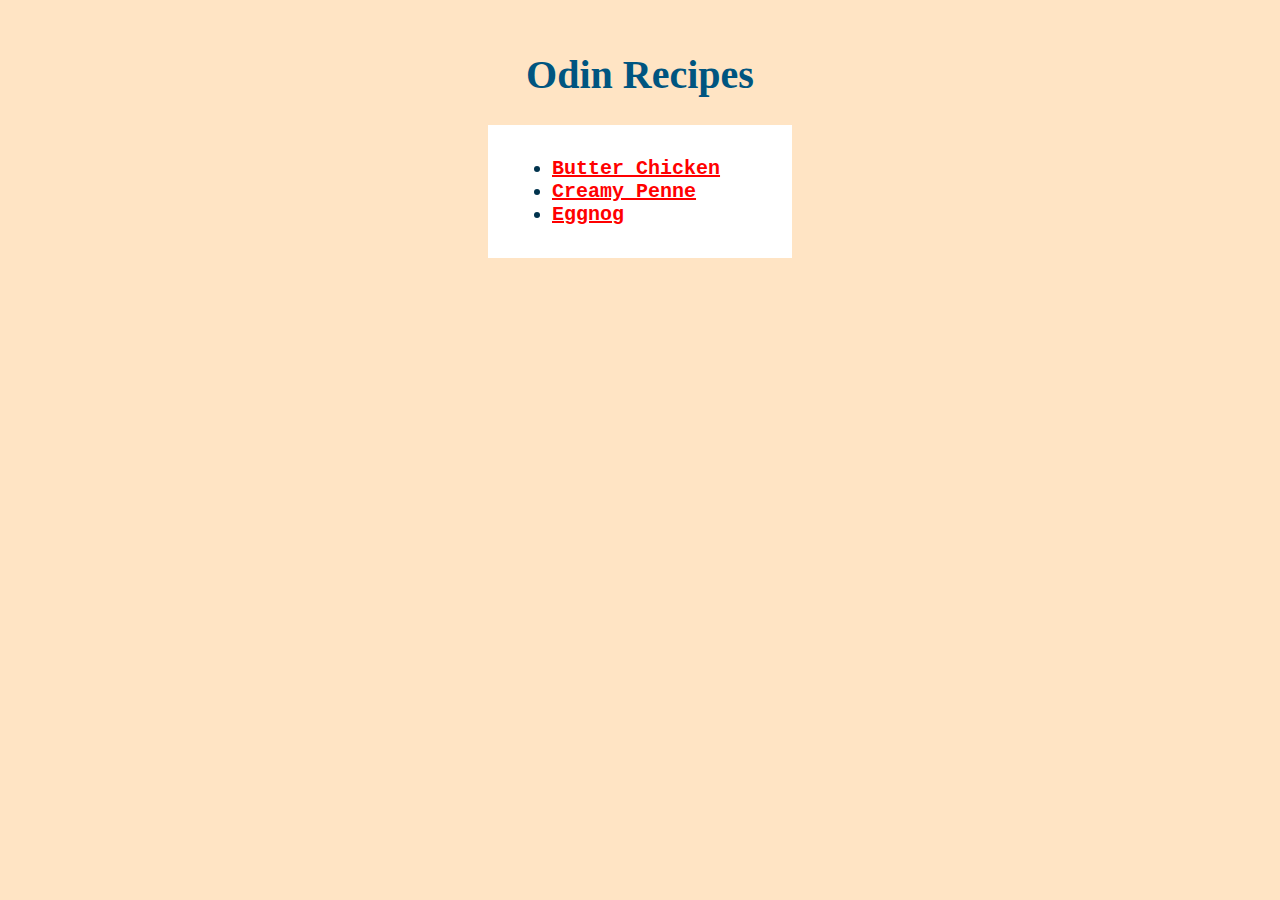
<file: index.html>
<!DOCTYPE html>
<html lang="en">
<head>
  <meta charset="UTF-8">
  <meta name="viewport" content="width=device-width, initial-scale=1.0">
  <title>Odin Recipes</title>
  <link rel="stylesheet" href="./css/style.css">
</head>

<body>
  <h1>Odin Recipes</h1>
  <ul>
    <li><a href="./recipes/butter-chicken.html">Butter Chicken</a></li>
    <li><a href="./recipes/creamy-penne.html">Creamy Penne</a></li>
    <li><a href="./recipes/eggnog.html">Eggnog</a></li>
  </ul>
</body>
</html>
</file>
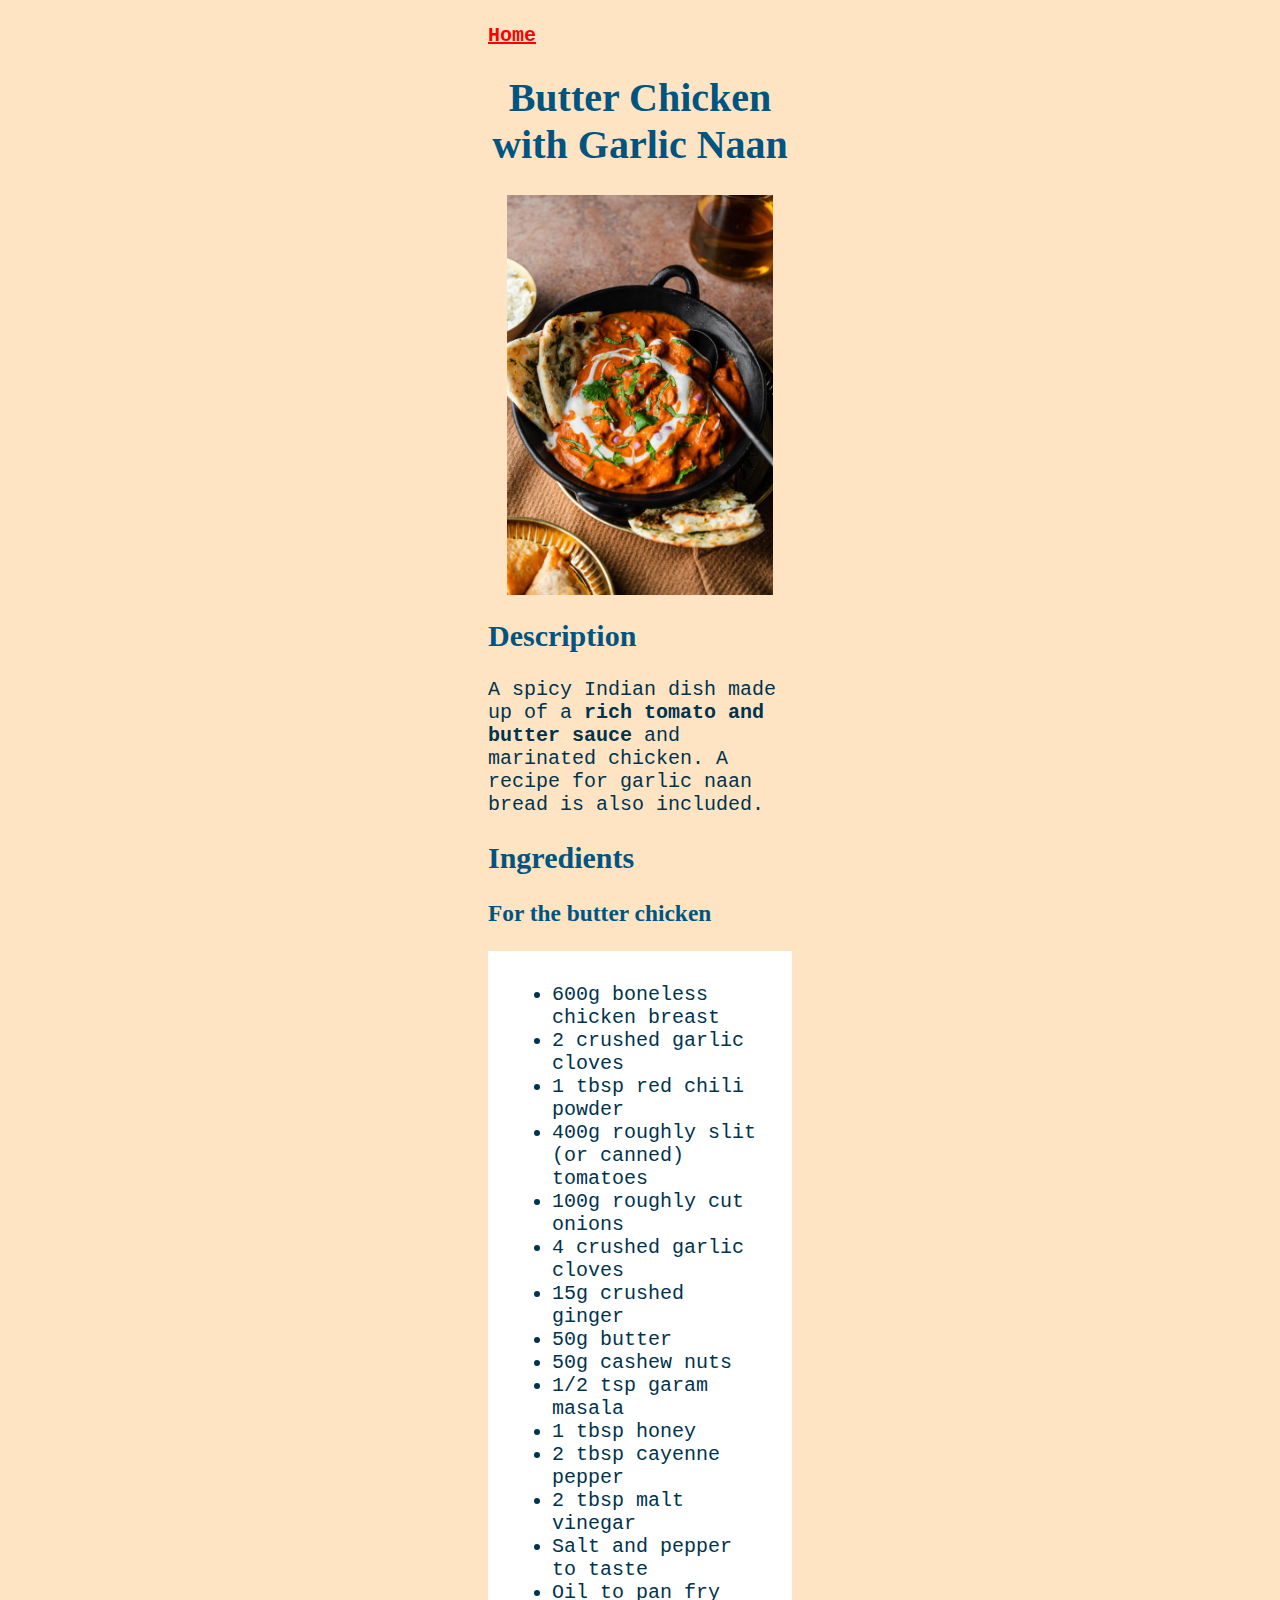
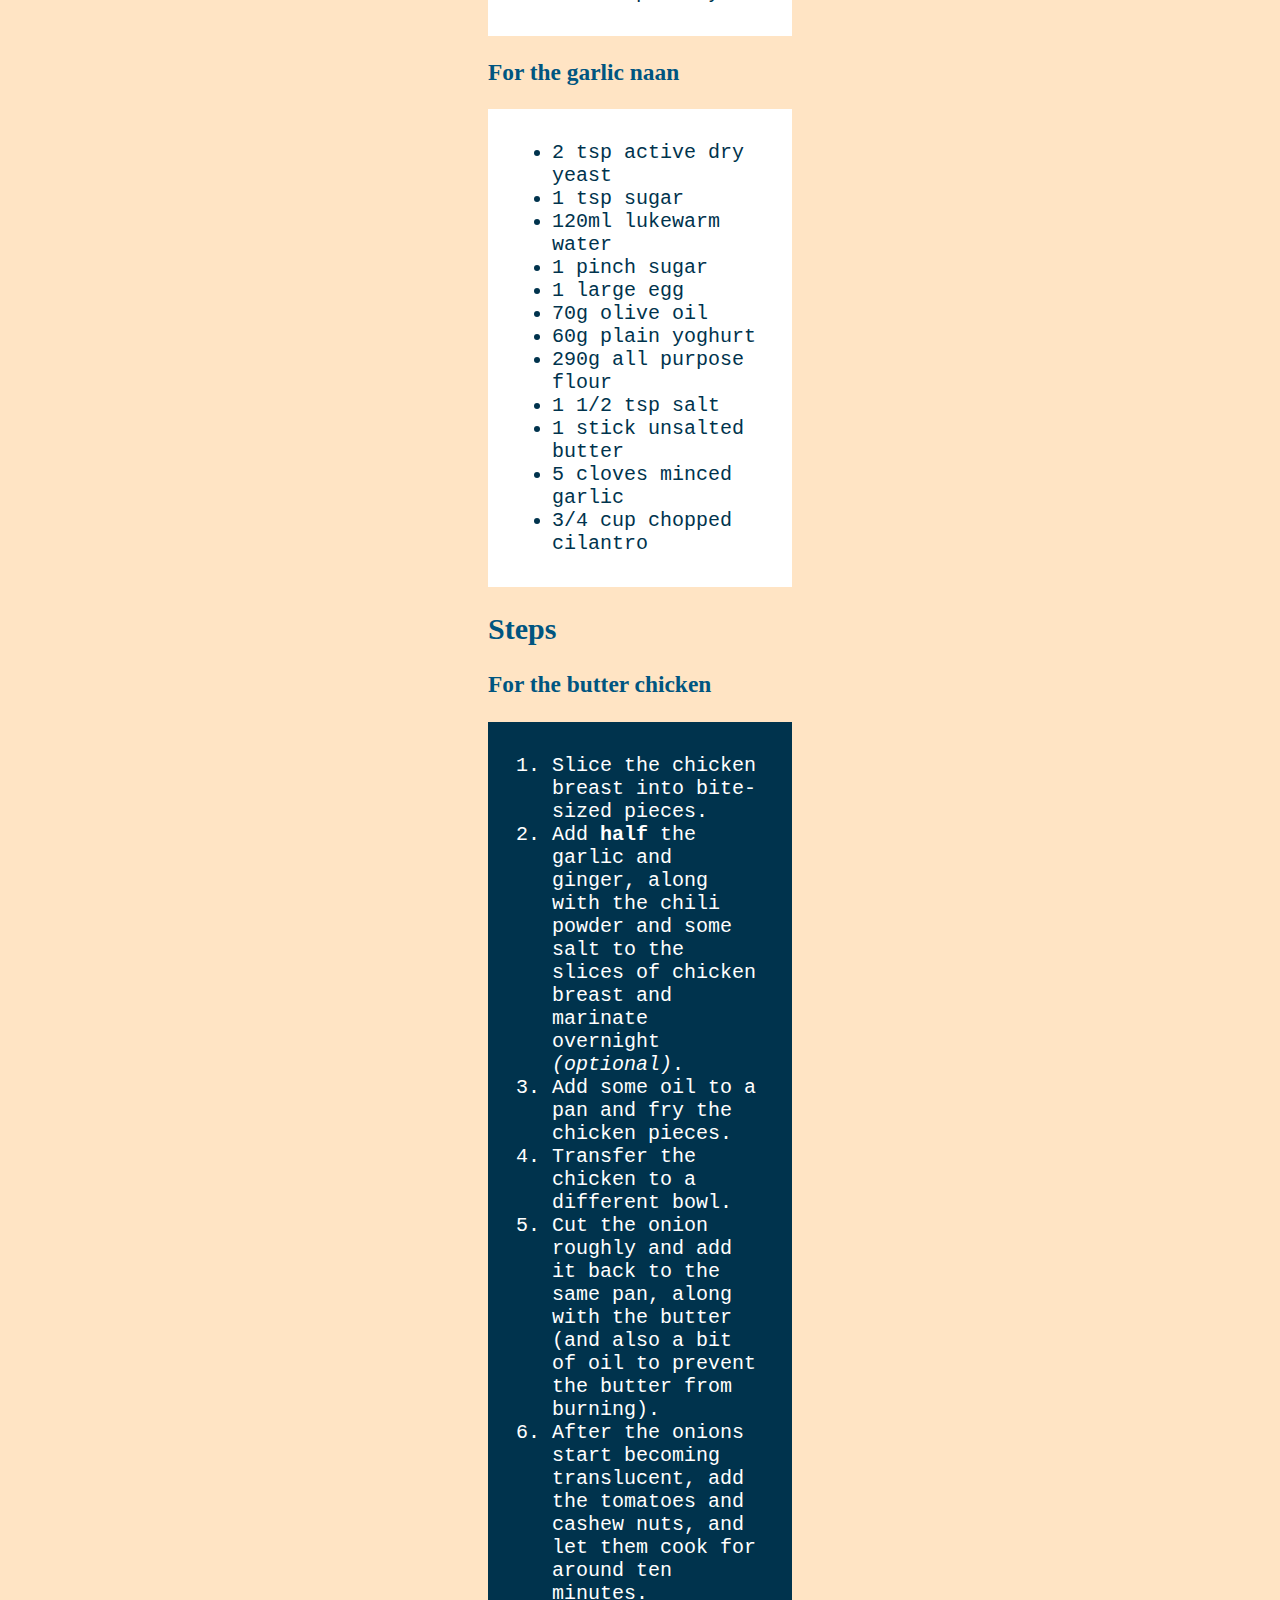
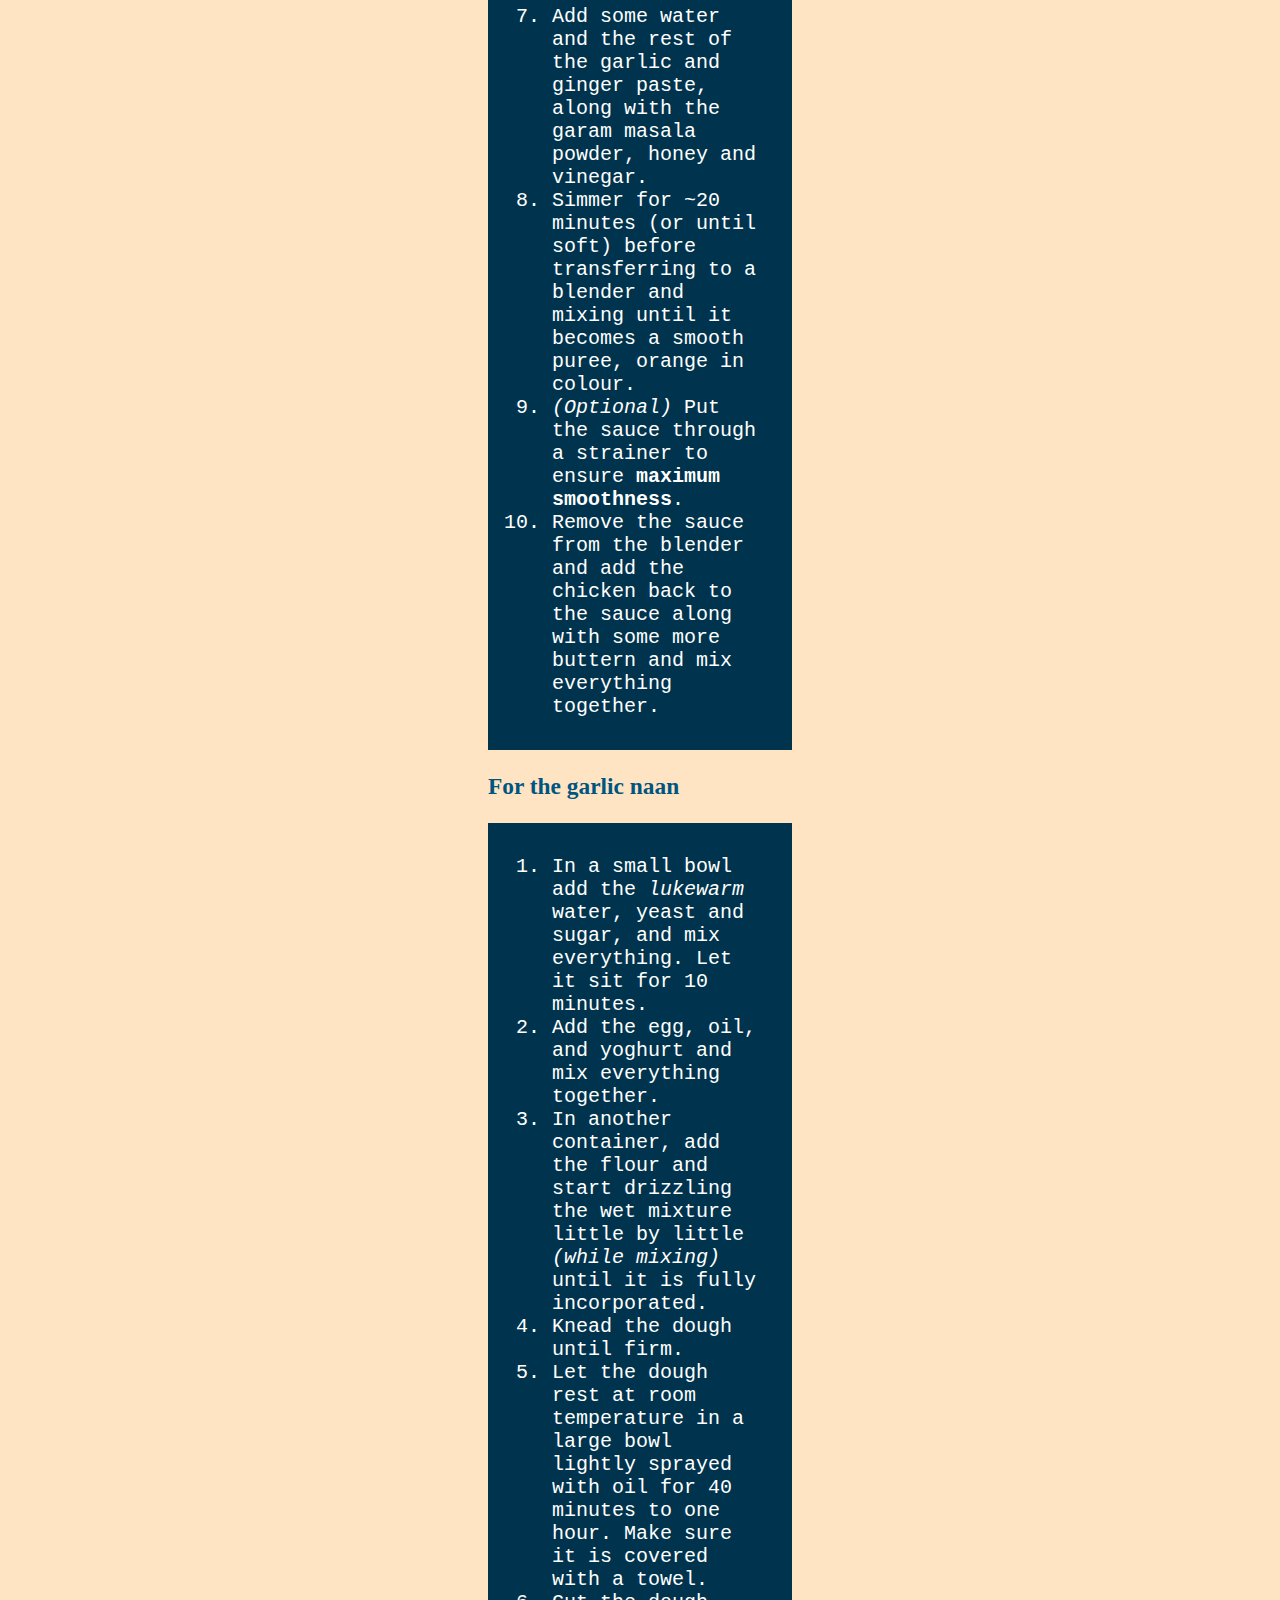
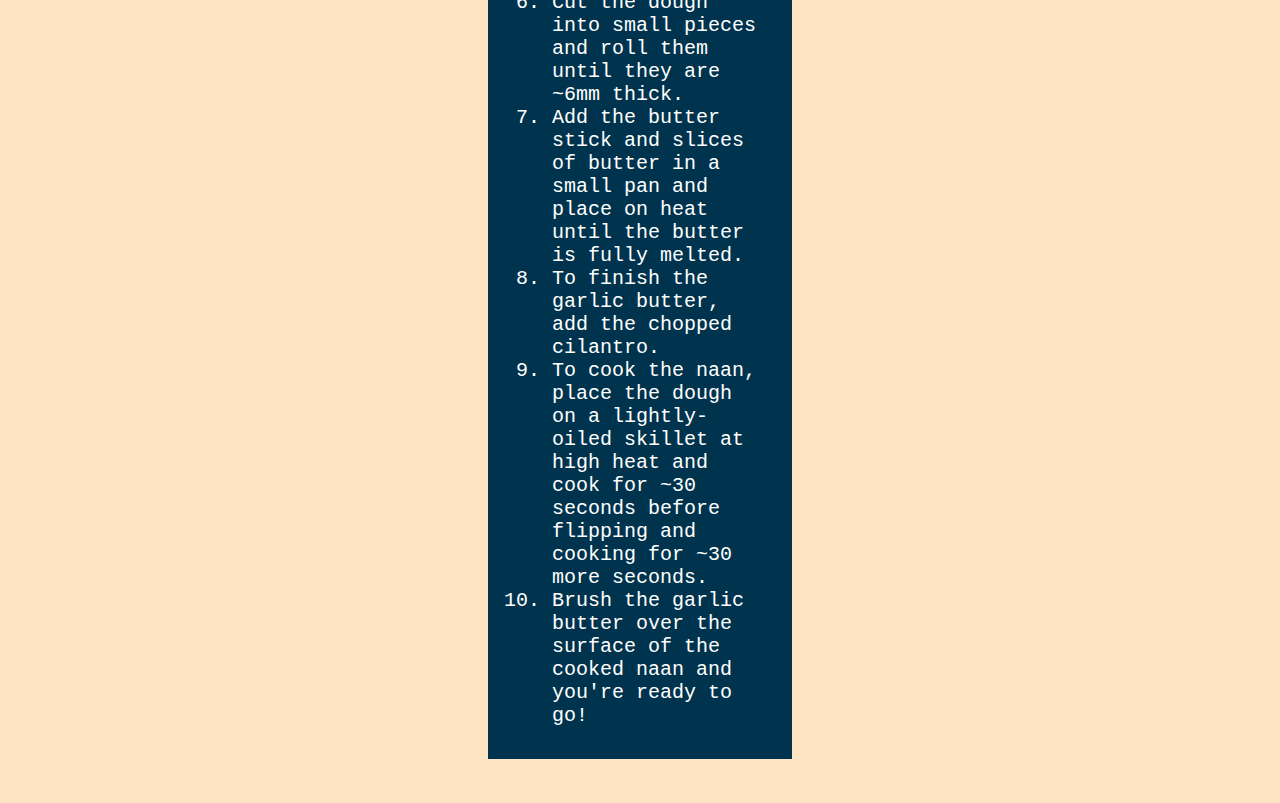
<file: recipes/butter-chicken.html>
<!DOCTYPE html>
<html lang="en">
<head>
  <meta charset="UTF-8">
  <meta name="viewport" content="width=device-width, initial-scale=1.0">
  <title>Butter Chicken</title>
  <link rel="stylesheet" href="../css/style.css">
</head>

<body>
  <a href="../index.html">Home</a>
  <h1>Butter Chicken with Garlic Naan</h1>
  <img src="../images/butter-chicken.jpg" alt="A cast iron pan full of butter chicken and slices of garlic naan bread" height="450" width="300">
  <h2>Description</h2>
  <p>A spicy Indian dish made up of a <strong>rich tomato and butter sauce</strong> and marinated chicken. A recipe for garlic naan bread is also included.</p>
  <h2>Ingredients</h2>
  <h3>For the butter chicken</h3>
  <ul>
    <li>600g boneless chicken breast</li>
    <li>2 crushed garlic cloves</li>
    <li>1 tbsp red chili powder</li>
    <li>400g roughly slit (or canned) tomatoes</li>
    <li>100g roughly cut onions</li>
    <li>4 crushed garlic cloves</li>
    <li>15g crushed ginger</li>
    <li>50g butter</li>
    <li>50g cashew nuts</li>
    <li>1/2 tsp garam masala</li>
    <li>1 tbsp honey</li>
    <li>2 tbsp cayenne pepper</li>
    <li>2 tbsp malt vinegar</li>
    <li>Salt and pepper to taste</li>
    <li>Oil to pan fry</li>
  </ul>
  <h3>For the garlic naan</h3>
  <ul>
    <li>2 tsp active dry yeast</li>
    <li>1 tsp sugar</li>
    <li>120ml lukewarm water</li>
    <li>1 pinch sugar</li>
    <li>1 large egg</li>
    <li>70g olive oil</li>
    <li>60g plain yoghurt</li>
    <li>290g all purpose flour</li>
    <li>1 1/2 tsp salt</li>
    <li>1 stick unsalted butter</li>
    <li>5 cloves minced garlic</li>
    <li>3/4 cup chopped cilantro</li>
  </ul>
  <h2>Steps</h2>
  <h3>For the butter chicken</h3>
  <ol>
    <li>Slice the chicken breast into bite-sized pieces.</li>
    <li>Add <strong>half</strong> the garlic and ginger, along with the chili powder and some salt to the slices of chicken breast and marinate overnight <em>(optional)</em>.</li>
    <li>Add some oil to a pan and fry the chicken pieces.</li>
    <li>Transfer the chicken to a different bowl.</li>
    <li>Cut the onion roughly and add it back to the same pan, along with the butter (and also a bit of oil to prevent the butter from burning).</li>
    <li>After the onions start becoming translucent, add the tomatoes and cashew nuts, and let them cook for around ten minutes.</li>
    <li>Add some water and the rest of the garlic and ginger paste, along with the garam masala powder, honey and vinegar.</li>
    <li>Simmer for ~20 minutes (or until soft) before transferring to a blender and mixing until it becomes a smooth puree, orange in colour.</li>
    <li><em>(Optional)</em> Put the sauce through a strainer to ensure <strong>maximum smoothness</strong>.</li>
    <li>Remove the sauce from the blender and add the chicken back to the sauce along with some more buttern and mix everything together.</li>
  </ol>
  <h3>For the garlic naan</h3>
  <ol>
    <li>In a small bowl add the <em>lukewarm</em> water, yeast and sugar, and mix everything. Let it sit for 10 minutes.</li>
    <li>Add the egg, oil, and yoghurt and mix everything together.</li>
    <li>In another container, add the flour and start drizzling the wet mixture little by little <em>(while mixing)</em> until it is fully incorporated.</li>
    <li>Knead the dough until firm.</li>
    <li>Let the dough rest at room temperature in a large bowl lightly sprayed with oil for 40 minutes to one hour. Make sure it is covered with a towel.</li>
    <li>Cut the dough into small pieces and roll them until they are ~6mm thick.</li>
    <li>Add the butter stick and slices of butter in a small pan and place on heat until the butter is fully melted.</li>
    <li>To finish the garlic butter, add the chopped cilantro.</li>
    <li>To cook the naan, place the dough on a lightly-oiled skillet at high heat and cook for ~30 seconds before flipping and cooking for ~30 more seconds.</li>
    <li>Brush the garlic butter over the surface of the cooked naan and you're ready to go!</li>
  </ol>
</body>
</html>
</file>
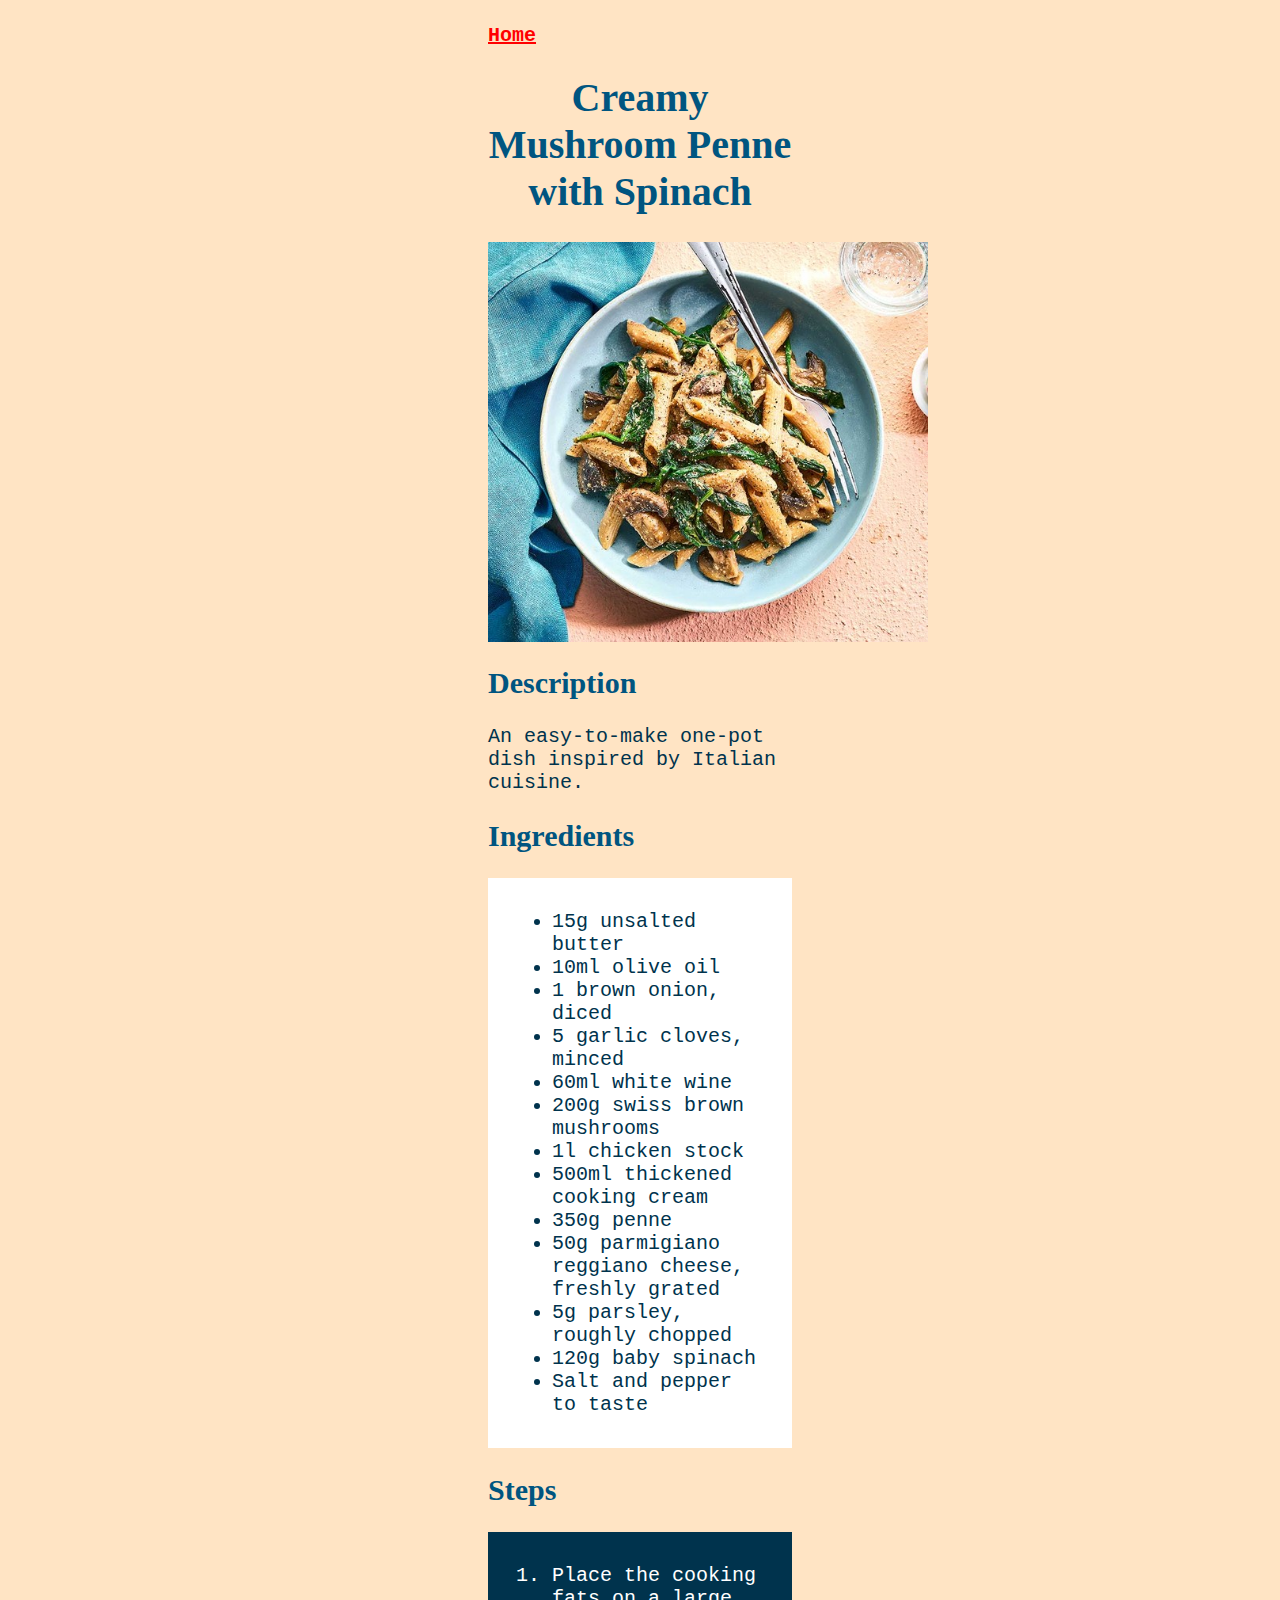
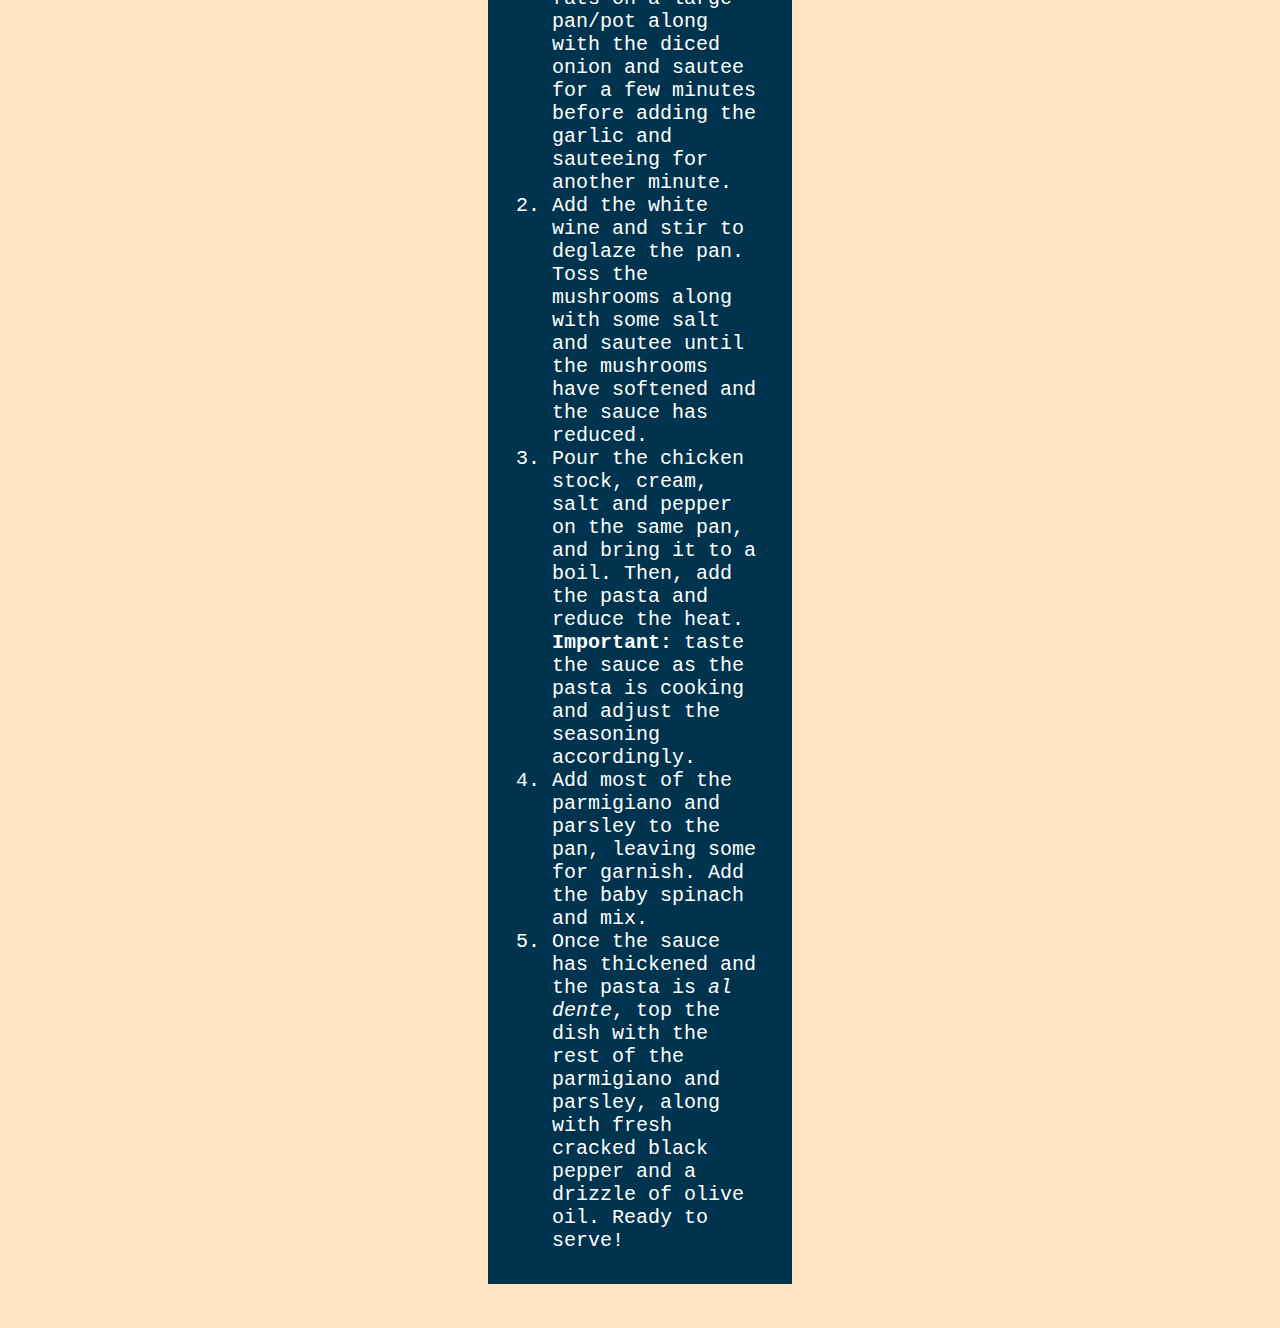
<file: recipes/creamy-penne.html>
<!DOCTYPE html>
<html lang="en">
<head>
  <meta charset="UTF-8">
  <meta name="viewport" content="width=device-width, initial-scale=1.0">
  <title>Creamy Penne</title>
  <link rel="stylesheet" href="../css/style.css">
</head>

<body>
  <a href="../index.html">Home</a>
  <h1>Creamy Mushroom Penne with Spinach</h1>
  <img src="../images/creamy-penne.jpg" alt="A plate of delicious penne with mushrooms and spinach, topped with fresh black pepper and parmesan cheese" width="300" height="260">
  <h2>Description</h2>
  <p>An easy-to-make one-pot dish inspired by Italian cuisine.</p>
  <h2>Ingredients</h2>
  <ul>
    <li>15g unsalted butter</li>
    <li>10ml olive oil</li>
    <li>1 brown onion, diced</li>
    <li>5 garlic cloves, minced</li>
    <li>60ml white wine</li>
    <li>200g swiss brown mushrooms</li>
    <li>1l chicken stock</li>
    <li>500ml thickened cooking cream</li>
    <li>350g penne</li>
    <li>50g parmigiano reggiano cheese, freshly grated</li>
    <li>5g parsley, roughly chopped</li>
    <li>120g baby spinach</li>
    <li>Salt and pepper to taste</li>
  </ul>
  <h2>Steps</h2>
  <ol>
    <li>Place the cooking fats on a large pan/pot along with the diced onion and sautee for a few minutes before adding the garlic and sauteeing for another minute.</li>
    <li>Add the white wine and stir to deglaze the pan. Toss the mushrooms along with some salt and sautee until the mushrooms have softened and the sauce has reduced.</li>
    <li>Pour the chicken stock, cream, salt and pepper on the same pan, and bring it to a boil. Then, add the pasta and reduce the heat. <strong>Important:</strong> taste the sauce as the pasta is cooking and adjust the seasoning accordingly.</li>
    <li>Add most of the parmigiano and parsley to the pan, leaving some for garnish. Add the baby spinach and mix.</li>
    <li>Once the sauce has thickened and the pasta is <em>al dente</em>, top the dish with the rest of the parmigiano and parsley, along with fresh cracked black pepper and a drizzle of olive oil. Ready to serve!</li>
  </ol>
</body>
</html>
</file>
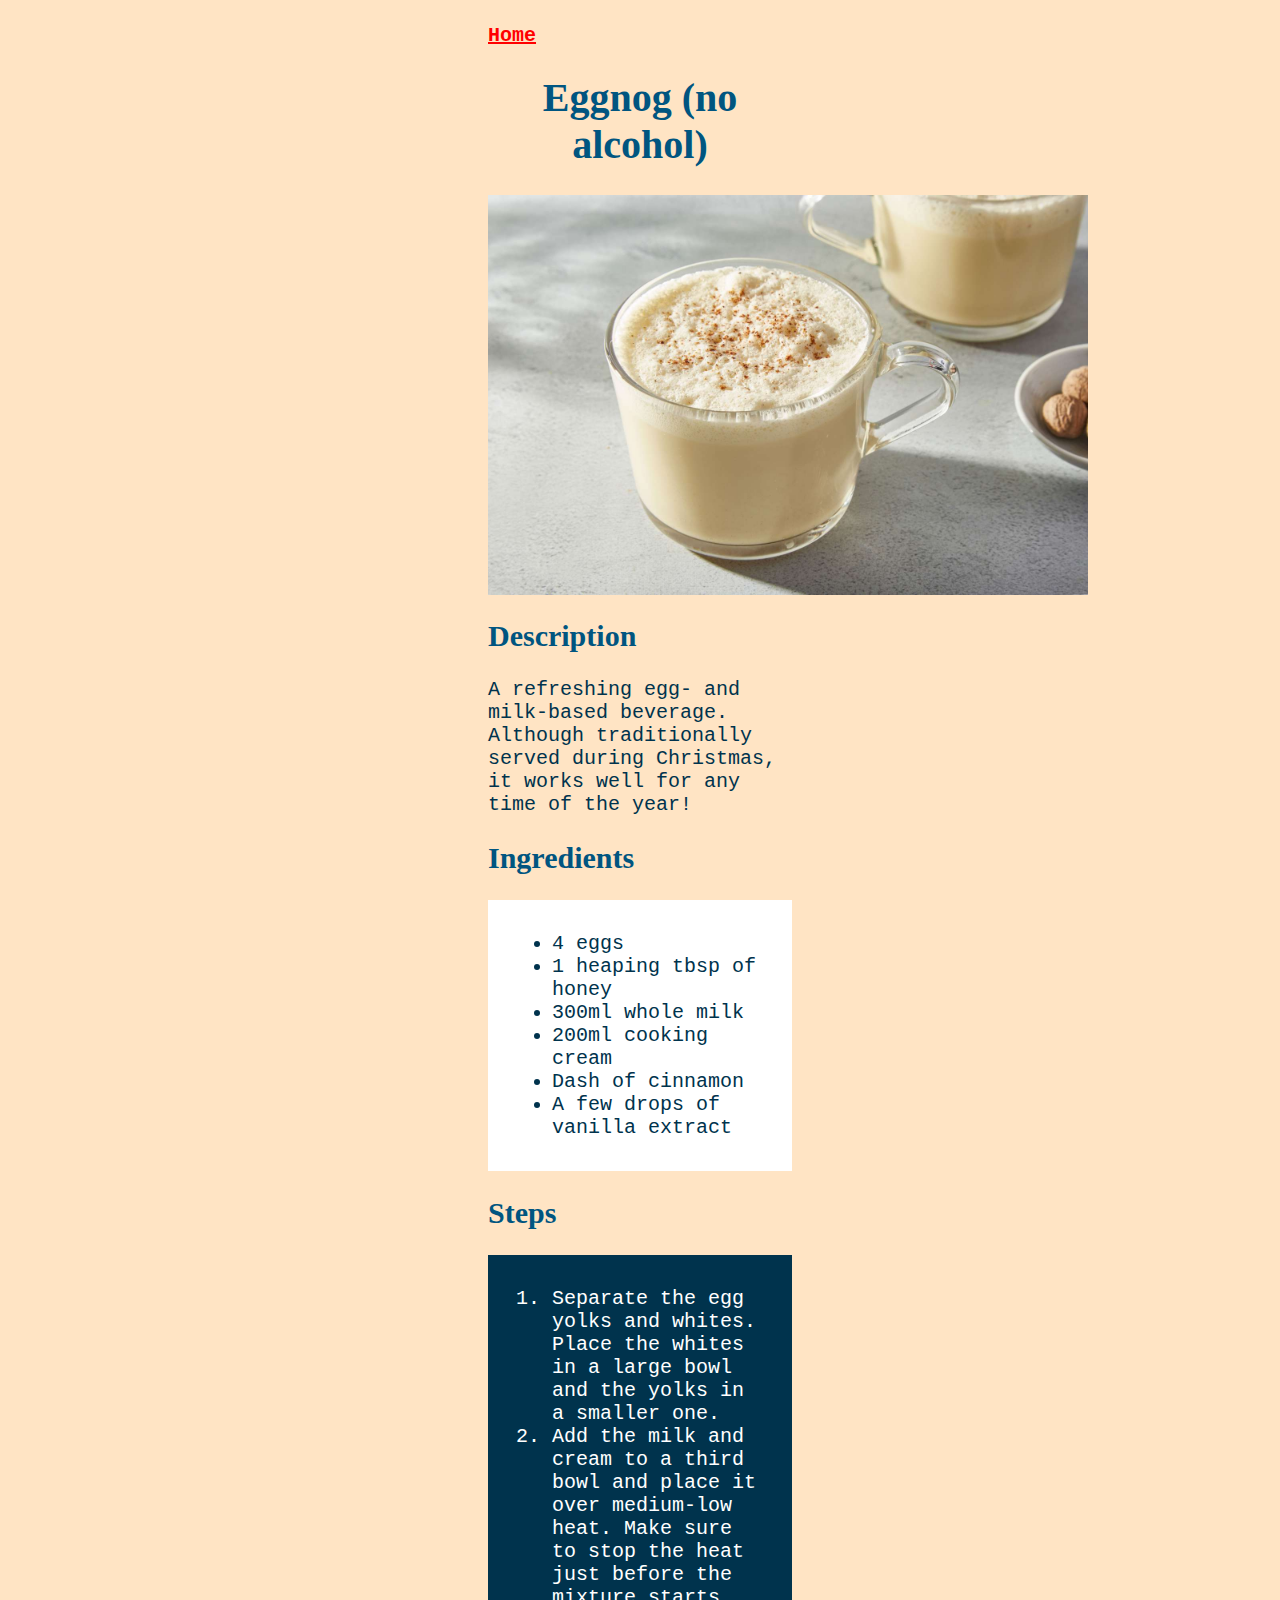
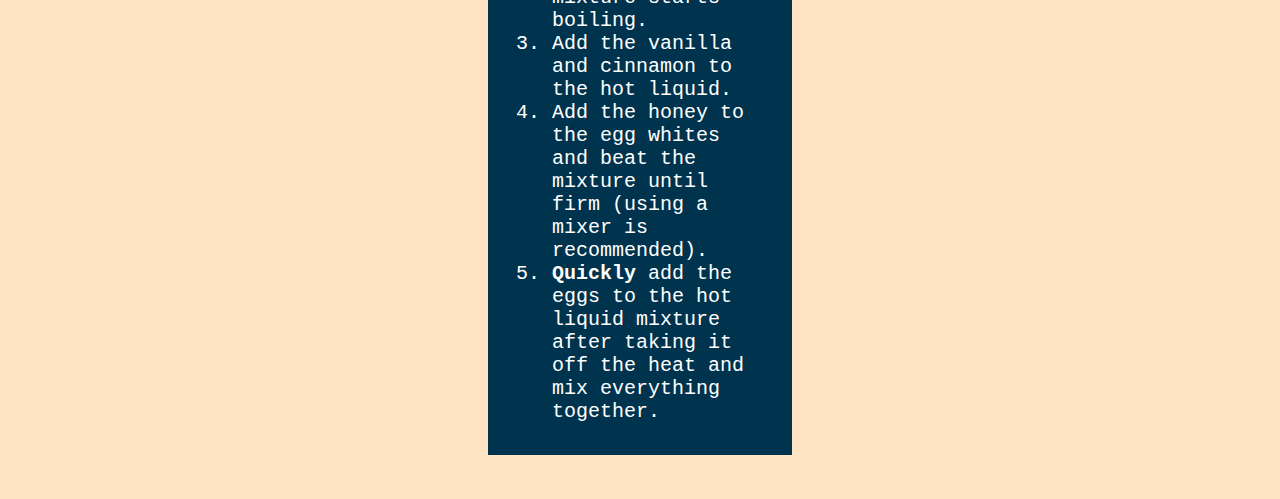
<file: recipes/eggnog.html>
<!DOCTYPE html>
<html lang="en">
<head>
  <meta charset="UTF-8">
  <meta name="viewport" content="width=device-width, initial-scale=1.0">
  <title>Eggnog</title>
  <link rel="stylesheet" href="../css/style.css">
</head>

<body>
  <a href="../index.html">Home</a>
  <h1>Eggnog (no alcohol)</h1>
  <img src="../images/eggnog.jpg" alt="Glass mugs full of delicious eggnog on a gray countertop" width="500" height="333">
  <h2>Description</h2>
  <p>A refreshing egg- and milk-based beverage. Although traditionally served during Christmas, it works well for any time of the year!</p>
  <h2>Ingredients</h2>
  <ul>
    <li>4 eggs</li>
    <li>1 heaping tbsp of honey</li>
    <li>300ml whole milk</li>
    <li>200ml cooking cream</li>
    <li>Dash of cinnamon</li>
    <li>A few drops of vanilla extract</li>
  </ul>
  <h2>Steps</h2>
  <ol>
    <li>Separate the egg yolks and whites. Place the whites in a large bowl and the yolks in a smaller one.</li>
    <li>Add the milk and cream to a third bowl and place it over medium-low heat. Make sure to stop the heat just before the mixture starts boiling.</li>
    <li>Add the vanilla and cinnamon to the hot liquid.</li>
    <li>Add the honey to the egg whites and beat the mixture until firm (using a mixer is recommended).</li>
    <li><strong>Quickly</strong> add the eggs to the hot liquid mixture after taking it off the heat and mix everything together.</li>
  </ol>
</body>
</html>
</file>
<file: css/style.css>
body {
  background-color: bisque;
  font-family: 'Courier New', sans-serif;
  font-size: 20px;
  padding: 16px 480px;
}

img {
  height: 400px;
  width: auto;
  display: block;
  margin: auto;
}

h1 {
  text-align: center;
}

h1,
h2,
h3,
h4,
h5,
h6 {
  font-family: 'Times New Roman', Times, serif;
  color: hsl(200, 100%, 25%);
}

ol,
ul {
  padding: 32px;
  padding-left: 64px;
}

ol {
  background-color: hsl(200, 100%, 15%);
}

ul {
  background-color: white;
}

ol li {
  color: white;
}

p, ul li {
  color: hsl(200, 100%, 15%);
}

a {
  color: hsl(0, 100%, 50%);
  font-weight: bold;
}
</file>
